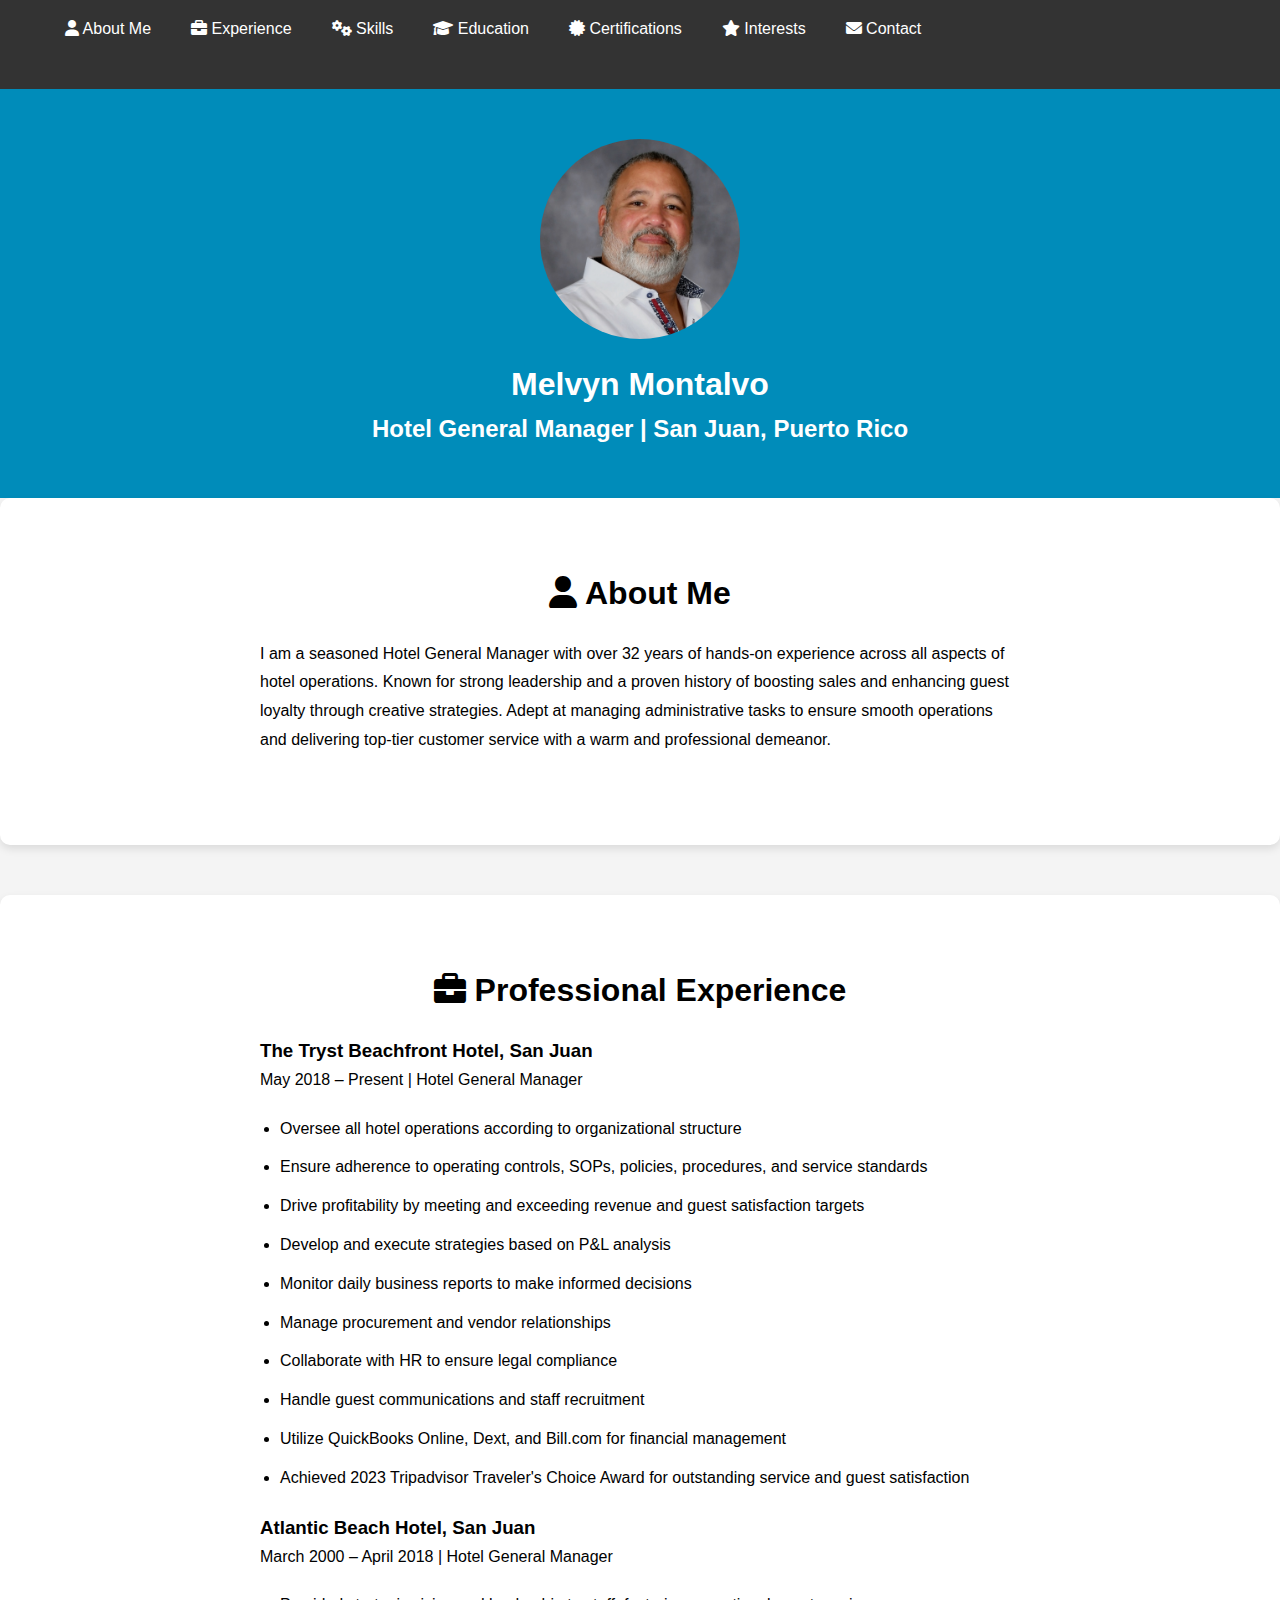
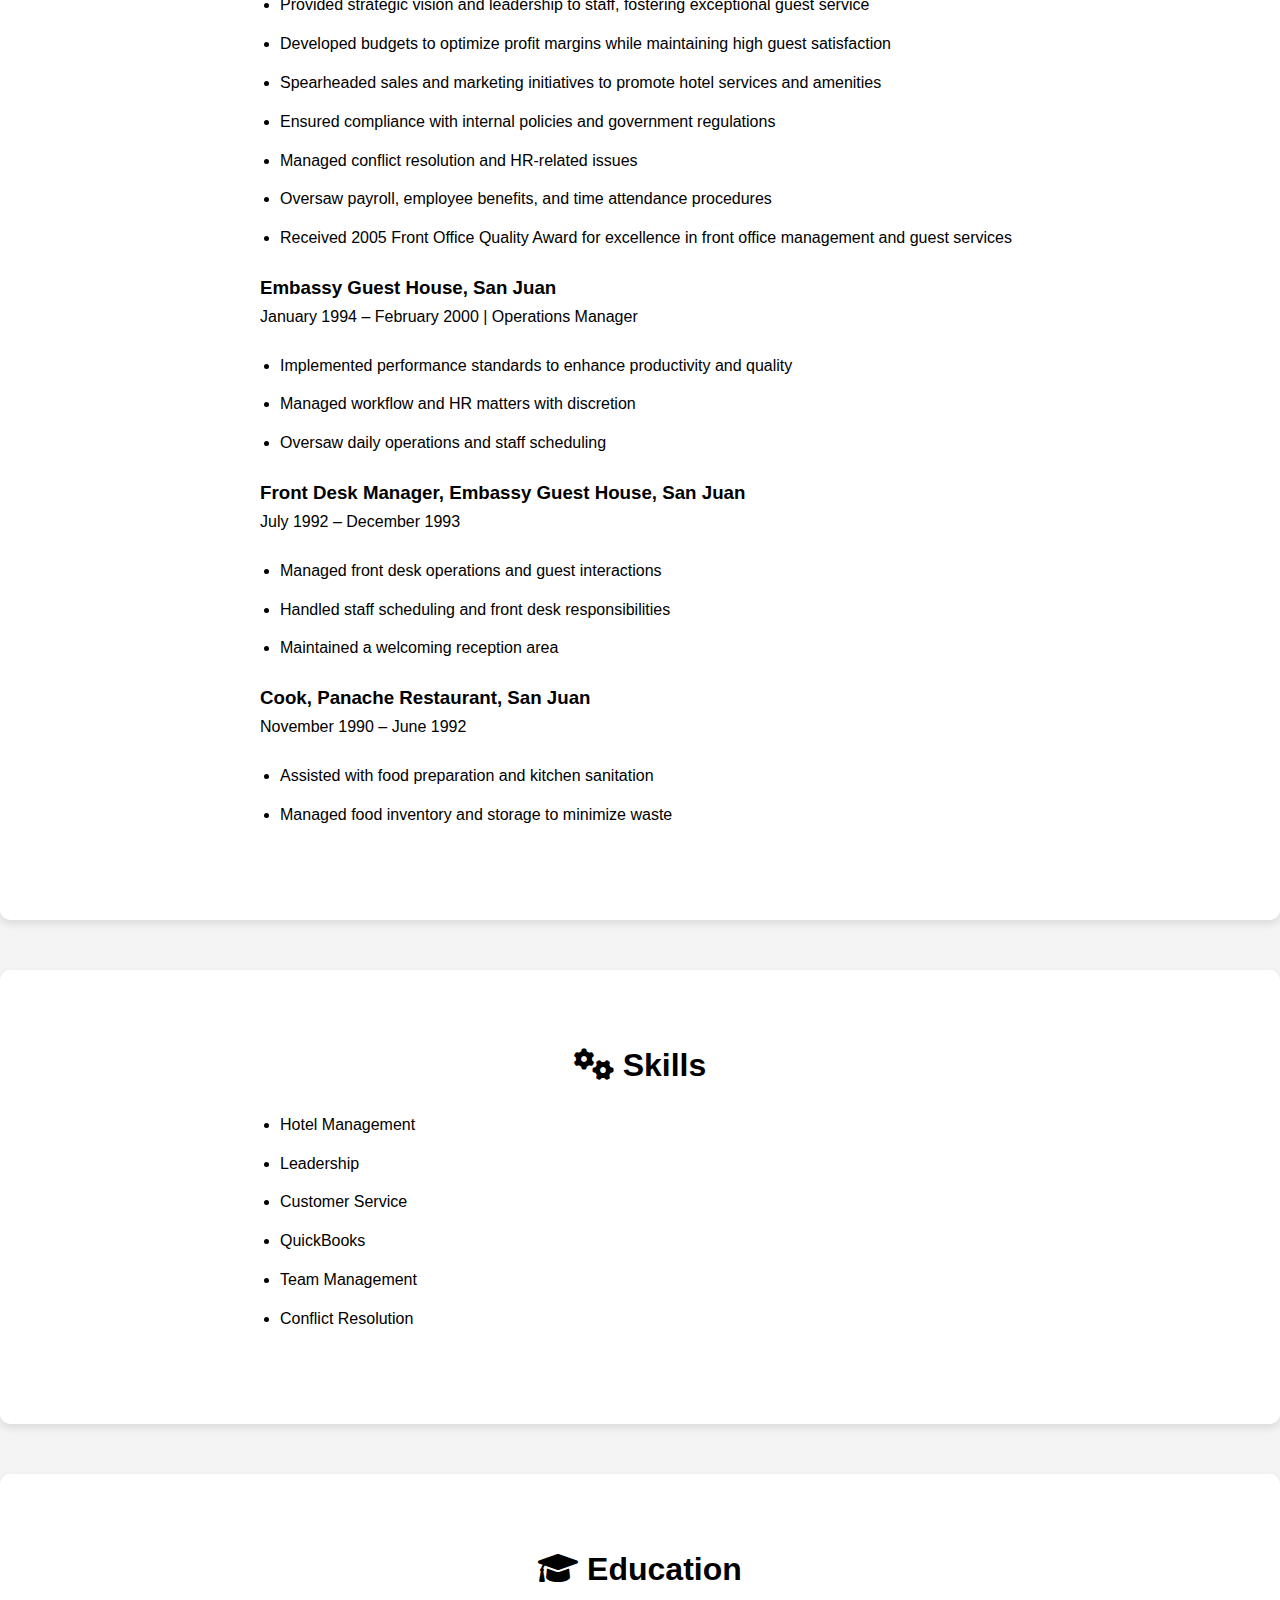
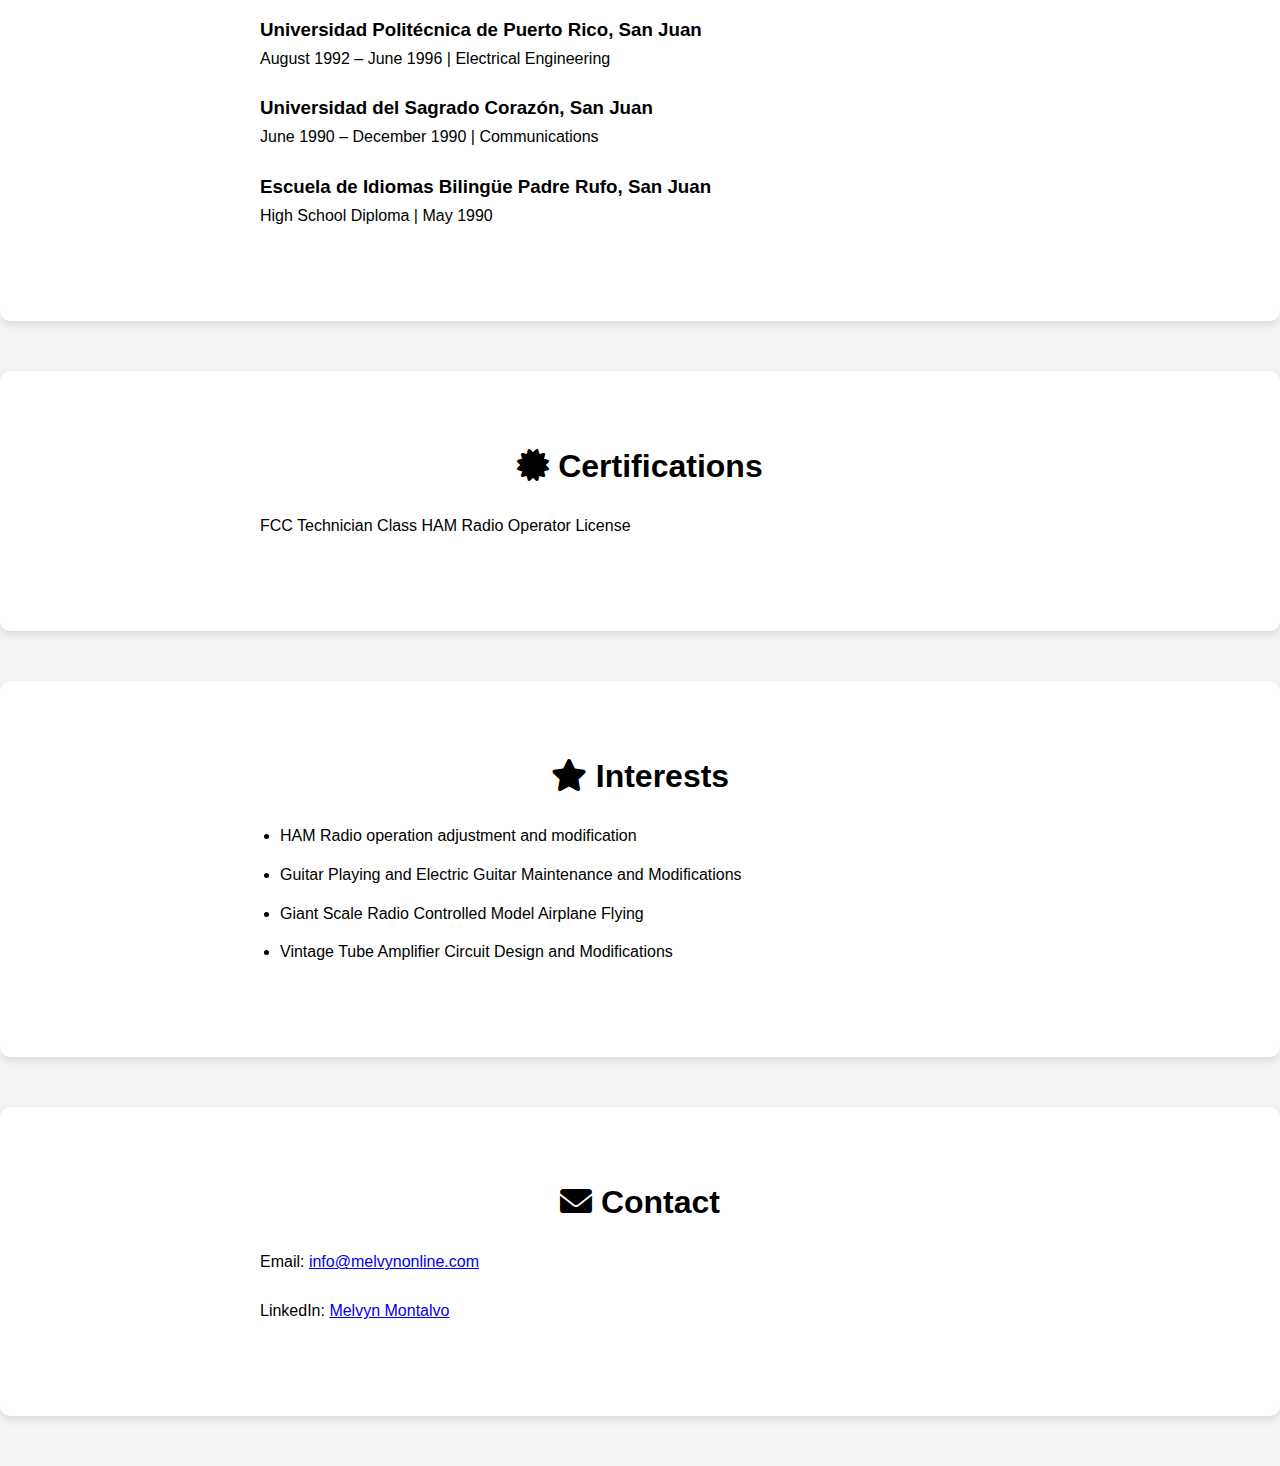
<file: index.html>
<!DOCTYPE html>
<html lang="en">
<head>
    <meta charset="UTF-8">
    <meta name="viewport" content="width=device-width, initial-scale=1.0">
    <meta http-equiv="X-UA-Compatible" content="ie=edge">
    <title>Melvyn Montalvo | Hotel General Manager</title>

    <!-- Meta Tags para SEO -->
  <meta name="description" content="seasoned Hotel General Manager with over 32 years of hands-on experience across all aspects of hotel operations. 
                Known for strong leadership and a proven history of boosting sales and enhancing guest loyalty through creative strategies. 
                Adept at managing administrative tasks to ensure smooth operations and delivering top-tier customer service with a warm and professional demeanor.">
  <meta name="keywords" content="hotel, general manager, professional, experienced, seasoned, leadership, employment candidate, operations">
  <meta name="author" content="Melvyn Montalvo">
    
    <!-- FontAwesome for Icons -->
    <link rel="stylesheet" href="https://cdnjs.cloudflare.com/ajax/libs/font-awesome/6.0.0-beta3/css/all.min.css">
    <link rel="stylesheet" href="styles.css">
    <link rel="stylesheet" href="https://cdnjs.cloudflare.com/ajax/libs/font-awesome/6.0.0-beta3/css/all.min.css">
    <link rel="stylesheet" href="styles.css">
    <!-- Icon Links -->
    <link rel="apple-touch-icon" sizes="180x180" href="images/icons/apple-touch-icon.png">
    <link rel="icon" type="image/png" sizes="32x32" href="images/icons/favicon-32x32.png">
    <link rel="icon" type="image/png" sizes="16x16" href="images/icons/favicon-16x16.png">
    <link rel="manifest" href="images/icons/site.webmanifest">
</head>
<body>

    <!-- Navigation Bar -->
    <nav class="navbar">
        <div class="hamburger" id="hamburger">
            <span></span>
            <span></span>
            <span></span>
        </div>
        <ul class="nav-links" id="nav-links">
            <li><a href="#about"><i class="fas fa-user"></i> About Me</a></li>
            <li><a href="#experience"><i class="fas fa-briefcase"></i> Experience</a></li>
            <li><a href="#skills"><i class="fas fa-cogs"></i> Skills</a></li>
            <li><a href="#education"><i class="fas fa-graduation-cap"></i> Education</a></li>
            <li><a href="#certifications"><i class="fas fa-certificate"></i> Certifications</a></li>
            <li><a href="#interests"><i class="fas fa-star"></i> Interests</a></li>
            <li><a href="#contact"><i class="fas fa-envelope"></i> Contact</a></li>
        </ul>
    </nav>

    <!-- Hero Section -->
    <header class="hero">
    <div class="portrait-wrapper">
        <img src="images/portrait.jpeg" alt="Melvyn Montalvo" class="portrait">
    </div>
    <h1>Melvyn Montalvo</h1>
    <h2>Hotel General Manager | San Juan, Puerto Rico</h2>
</header>
    <!-- About Section -->
    <section id="about" class="about-section">
        <div class="container">
            <h2><i class="fas fa-user"></i> About Me</h2>
            <p>
                I am a seasoned Hotel General Manager with over 32 years of hands-on experience across all aspects of hotel operations. 
                Known for strong leadership and a proven history of boosting sales and enhancing guest loyalty through creative strategies. 
                Adept at managing administrative tasks to ensure smooth operations and delivering top-tier customer service with a warm and professional demeanor.
            </p>
        </div>
    </section>

    <!-- Experience Section -->
    <section id="experience" class="experience-section">
        <div class="container">
            <h2><i class="fas fa-briefcase"></i> Professional Experience</h2>
            <div class="experience">
                <h3>The Tryst Beachfront Hotel, San Juan</h3>
                <p>May 2018 – Present | Hotel General Manager</p>
                <ul>
                    <li>Oversee all hotel operations according to organizational structure</li>
                    <li>Ensure adherence to operating controls, SOPs, policies, procedures, and service standards</li>
                    <li>Drive profitability by meeting and exceeding revenue and guest satisfaction targets</li>
                    <li>Develop and execute strategies based on P&L analysis</li>
                    <li>Monitor daily business reports to make informed decisions</li>
                    <li>Manage procurement and vendor relationships</li>
                    <li>Collaborate with HR to ensure legal compliance</li>
                    <li>Handle guest communications and staff recruitment</li>
                    <li>Utilize QuickBooks Online, Dext, and Bill.com for financial management</li>
                    <li>Achieved 2023 Tripadvisor Traveler's Choice Award for outstanding service and guest satisfaction</li>
                </ul>
            </div>
            <div class="experience">
                <h3>Atlantic Beach Hotel, San Juan</h3>
                <p>March 2000 – April 2018 | Hotel General Manager</p>
                <ul>
                    <li>Provided strategic vision and leadership to staff, fostering exceptional guest service</li>
                    <li>Developed budgets to optimize profit margins while maintaining high guest satisfaction</li>
                    <li>Spearheaded sales and marketing initiatives to promote hotel services and amenities</li>
                    <li>Ensured compliance with internal policies and government regulations</li>
                    <li>Managed conflict resolution and HR-related issues</li>
                    <li>Oversaw payroll, employee benefits, and time attendance procedures</li>
                    <li>Received 2005 Front Office Quality Award for excellence in front office management and guest services</li>
                </ul>
            </div>
            <div class="experience">
                <h3>Embassy Guest House, San Juan</h3>
                <p>January 1994 – February 2000 | Operations Manager</p>
                <ul>
                    <li>Implemented performance standards to enhance productivity and quality</li>
                    <li>Managed workflow and HR matters with discretion</li>
                    <li>Oversaw daily operations and staff scheduling</li>
                </ul>
            </div>
            <div class="experience">
                <h3>Front Desk Manager, Embassy Guest House, San Juan</h3>
                <p>July 1992 – December 1993</p>
                <ul>
                    <li>Managed front desk operations and guest interactions</li>
                    <li>Handled staff scheduling and front desk responsibilities</li>
                    <li>Maintained a welcoming reception area</li>
                </ul>
            </div>
            <div class="experience">
                <h3>Cook, Panache Restaurant, San Juan</h3>
                <p>November 1990 – June 1992</p>
                <ul>
                    <li>Assisted with food preparation and kitchen sanitation</li>
                    <li>Managed food inventory and storage to minimize waste</li>
                </ul>
            </div>
        </div>
    </section>

    <!-- Skills Section -->
    <section id="skills" class="skills-section">
        <div class="container">
            <h2><i class="fas fa-cogs"></i> Skills</h2>
            <ul>
                <li>Hotel Management</li>
                <li>Leadership</li>
                <li>Customer Service</li>
                <li>QuickBooks</li>
                <li>Team Management</li>
                <li>Conflict Resolution</li>
            </ul>
        </div>
    </section>

    <!-- Education Section -->
    <section id="education" class="education-section">
        <div class="container">
            <h2><i class="fas fa-graduation-cap"></i> Education</h2>
            <div class="education">
                <h3>Universidad Politécnica de Puerto Rico, San Juan</h3>
                <p>August 1992 – June 1996 | Electrical Engineering</p>
            </div>
            <div class="education">
                <h3>Universidad del Sagrado Corazón, San Juan</h3>
                <p>June 1990 – December 1990 | Communications</p>
            </div>
            <div class="education">
                <h3>Escuela de Idiomas Bilingüe Padre Rufo, San Juan</h3>
                <p>High School Diploma | May 1990</p>
            </div>
        </div>
    </section>

    <!-- Certifications Section -->
    <section id="certifications" class="certifications-section">
        <div class="container">
            <h2><i class="fas fa-certificate"></i> Certifications</h2>
            <p>FCC Technician Class HAM Radio Operator License</p>
        </div>
    </section>

    <!-- Interests Section -->
    <section id="interests" class="interests-section">
        <div class="container">
            <h2><i class="fas fa-star"></i> Interests</h2>
            <ul>
                <li>HAM Radio operation adjustment and modification</li>
                <li>Guitar Playing and Electric Guitar Maintenance and Modifications</li>
                <li>Giant Scale Radio Controlled Model Airplane Flying</li>
                <li>Vintage Tube Amplifier Circuit Design and Modifications</li>
            </ul>
        </div>
    </section>

    <!-- Contact Section -->
    <section id="contact" class="contact-section">
        <div class="container">
            <h2><i class="fas fa-envelope"></i> Contact</h2>
            <p>Email: <a href="mailto:info@melvynonline.com">info@melvynonline.com</a></p>
            <p>LinkedIn: <a href="https://www.linkedin.com/in/melvyn-montalvo-b55944210" target="_blank">Melvyn Montalvo</a></p>
        </div>
    </section>

    <script src="script.js"></script>
</body>
</html>
</file>
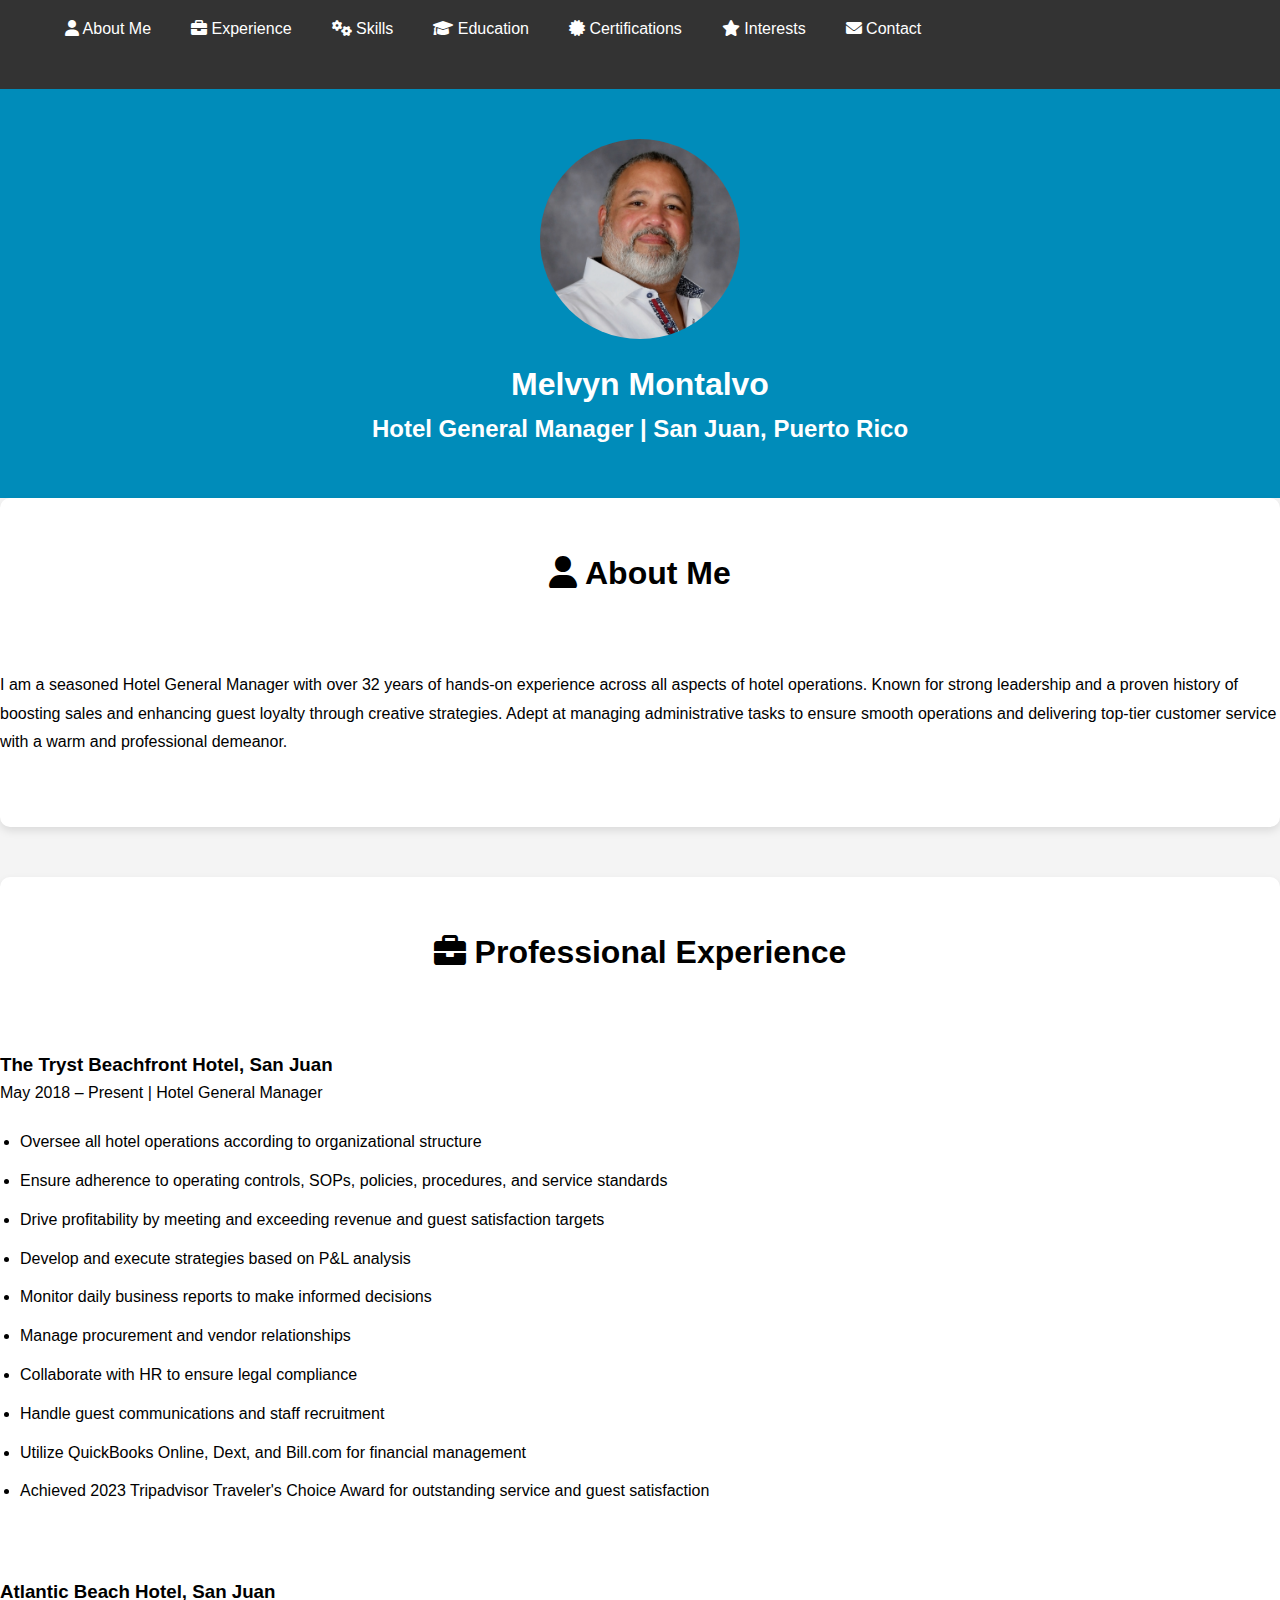
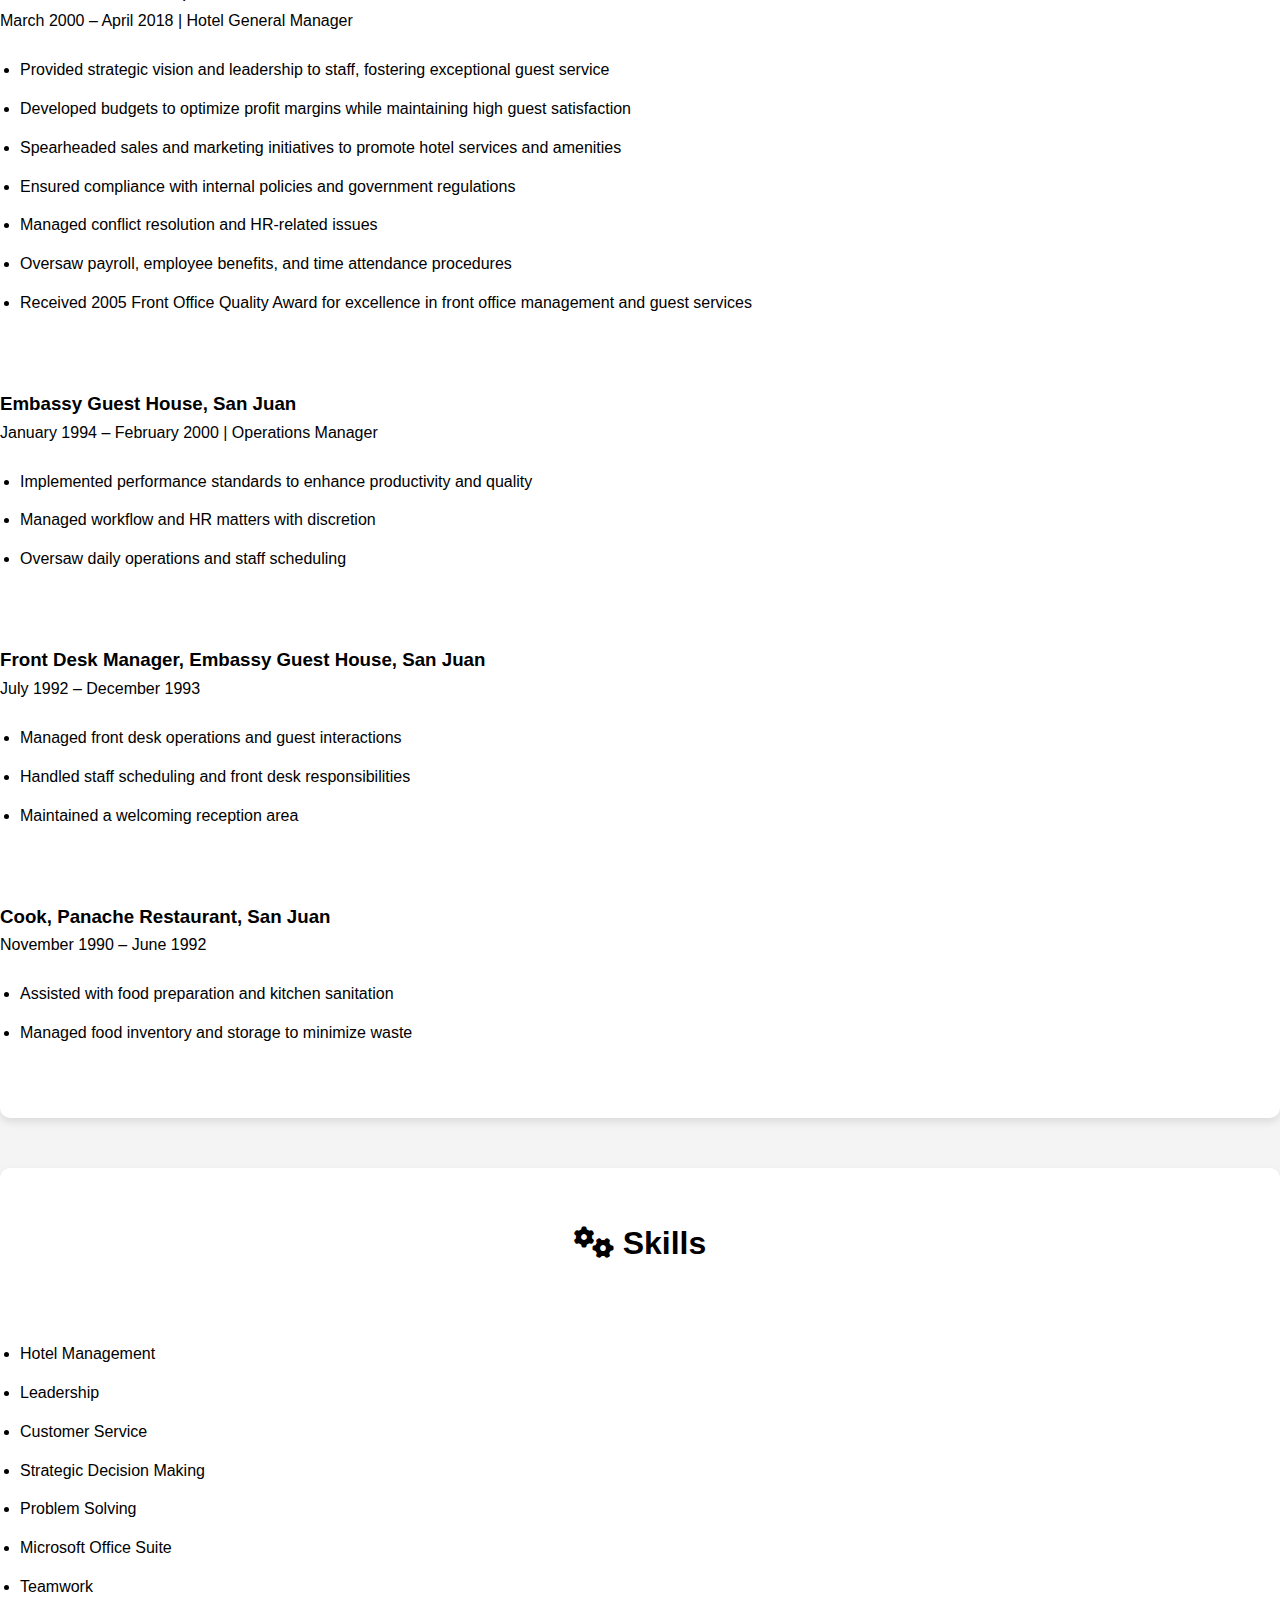
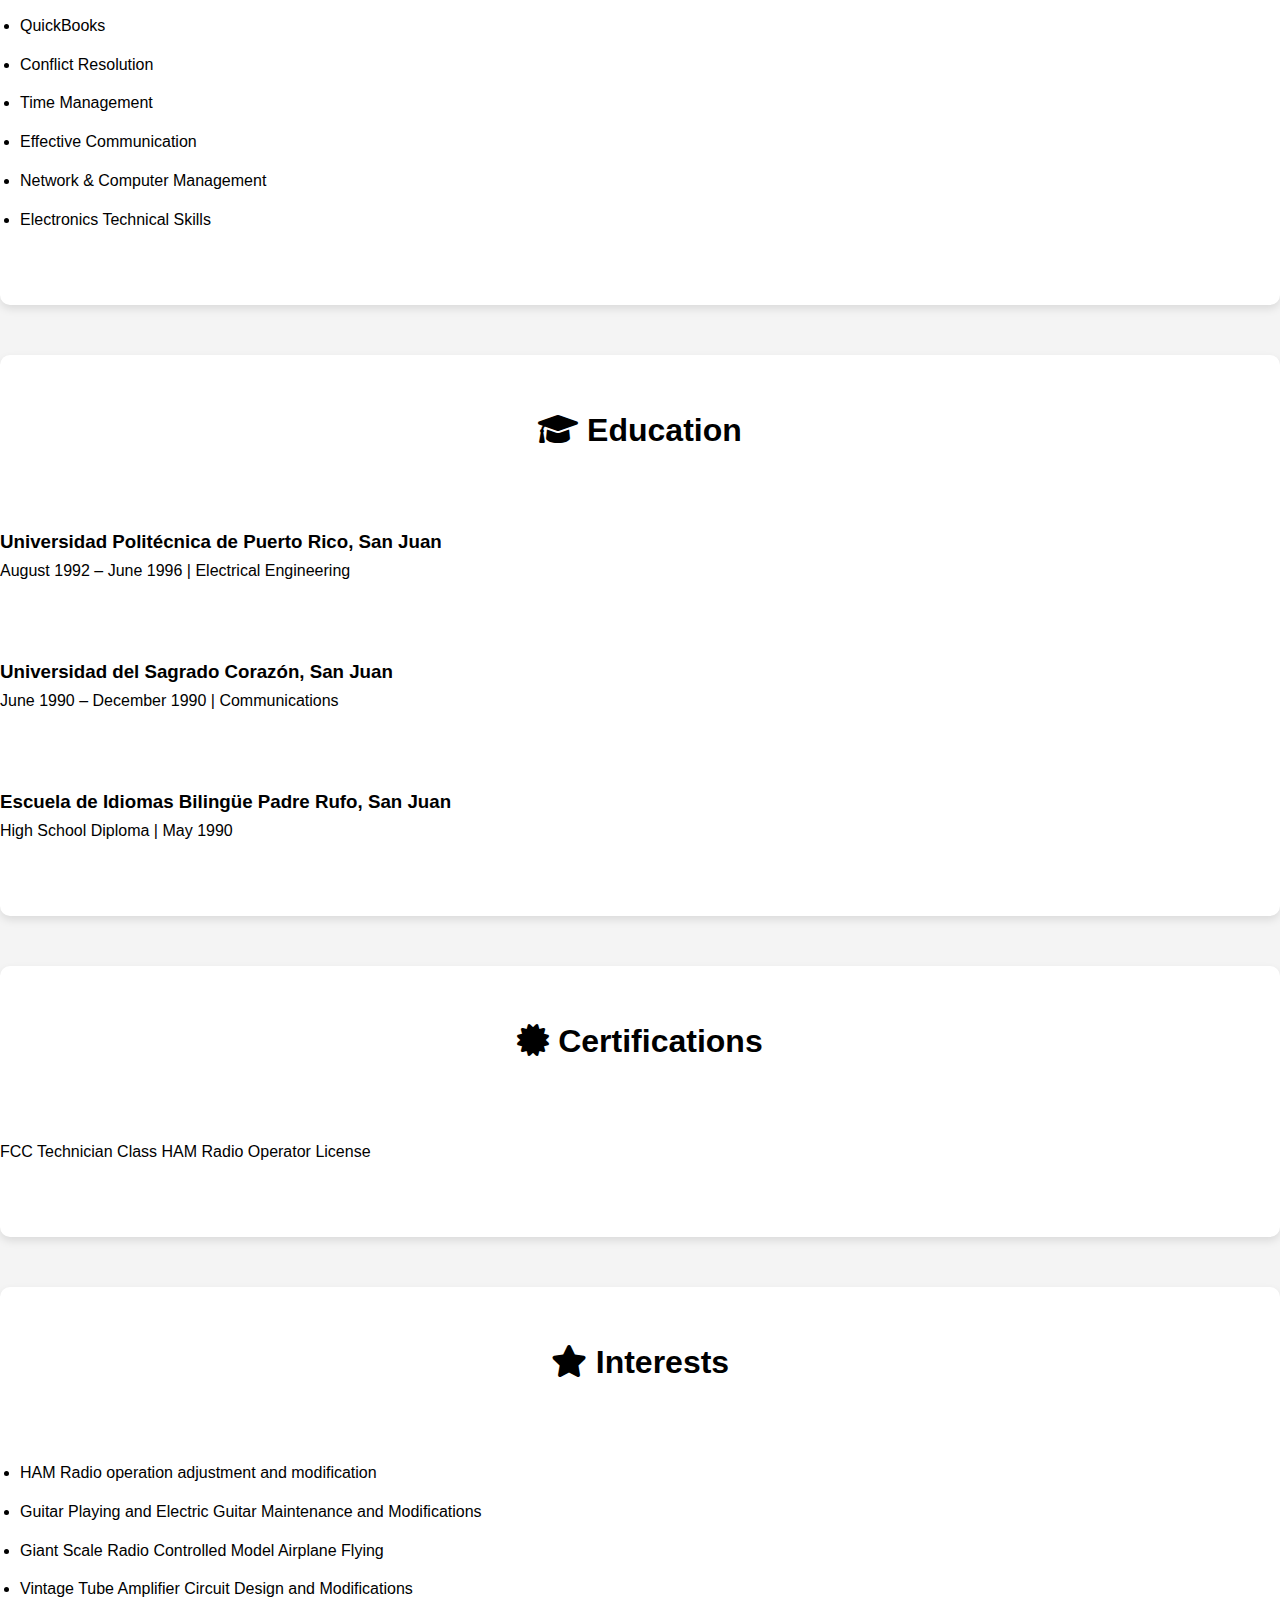
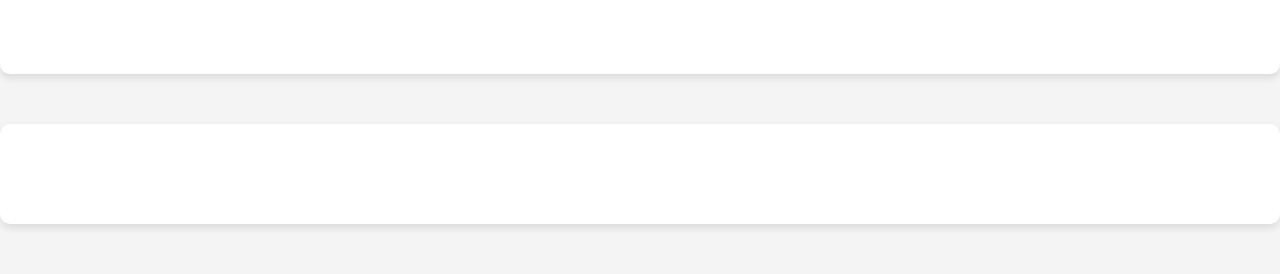
<file: index-new.html>
<!DOCTYPE html>
<html lang="en">
<head>
    <meta charset="UTF-8">
    <meta name="viewport" content="width=device-width, initial-scale=1.0">
    <meta http-equiv="X-UA-Compatible" content="ie=edge">
    <title>Melvyn Montalvo | Hotel General Manager</title>
    <!-- FontAwesome for Icons -->
    <link rel="stylesheet" href="https://cdnjs.cloudflare.com/ajax/libs/font-awesome/6.0.0-beta3/css/all.min.css">
    <link rel="stylesheet" href="styles.css">
    <link rel="apple-touch-icon" sizes="180x180" href="images/icons/apple-touch-icon.png">
    <link rel="icon" type="image/png" sizes="32x32" href="images/icons/favicon-32x32.png">
    <link rel="icon" type="image/png" sizes="16x16" href="images/icons/favicon-16x16.png">
    <link rel="manifest" href="images/icons/site.webmanifest">
</head>
<body>

    <!-- Navigation Bar -->
    <nav class="navbar">
        <div class="hamburger">
            <span></span>
            <span></span>
            <span></span>
        </div>
        
        <ul class="nav-links">
            <li><a href="#about"><i class="fas fa-user"></i> About Me</a></li>
            <li><a href="#experience"><i class="fas fa-briefcase"></i> Experience</a></li>
            <li><a href="#skills"><i class="fas fa-cogs"></i> Skills</a></li>
            <li><a href="#education"><i class="fas fa-graduation-cap"></i> Education</a></li>
            <li><a href="#certifications"><i class="fas fa-certificate"></i> Certifications</a></li>
            <li><a href="#interests"><i class="fas fa-star"></i> Interests</a></li>
            <li><a href="#contact"><i class="fas fa-envelope"></i> Contact</a></li>
        </ul>
    </nav>

    <!-- Hero Section -->
    <header class="hero">
        <img src="images/portrait.jpeg" alt="Melvyn Montalvo" class="portrait">
        <h1>Melvyn Montalvo</h1>
        <h2>Hotel General Manager | San Juan, Puerto Rico</h2>
    </header>

    <!-- About Section -->
    <section id="about" class="about-section">
        <h2><i class="fas fa-user"></i> About Me</h2>
        <br></br>
        <p>
            I am a seasoned Hotel General Manager with over 32 years of hands-on experience across all aspects of hotel operations. 
            Known for strong leadership and a proven history of boosting sales and enhancing guest loyalty through creative strategies. 
            Adept at managing administrative tasks to ensure smooth operations and delivering top-tier customer service with a warm and professional demeanor.
        </p>
    </section>

    <!-- Experience Section -->
    <section id="experience" class="experience-section">
        <h2><i class="fas fa-briefcase"></i> Professional Experience</h2>
        <div class="experience">
             <br></br>
            <h3>The Tryst Beachfront Hotel, San Juan</h3>
            <p>May 2018 – Present | Hotel General Manager</p>
            <ul>
                <li>Oversee all hotel operations according to organizational structure</li>
                <li>Ensure adherence to operating controls, SOPs, policies, procedures, and service standards</li>
                <li>Drive profitability by meeting and exceeding revenue and guest satisfaction targets</li>
                <li>Develop and execute strategies based on P&L analysis</li>
                <li>Monitor daily business reports to make informed decisions</li>
                <li>Manage procurement and vendor relationships</li>
                <li>Collaborate with HR to ensure legal compliance</li>
                <li>Handle guest communications and staff recruitment</li>
                <li>Utilize QuickBooks Online, Dext, and Bill.com for financial management</li>
                <li>Achieved 2023 Tripadvisor Traveler's Choice Award for outstanding service and guest satisfaction</li>
            </ul>
        </div>
         <br></br>
        <div class="experience">
            <h3>Atlantic Beach Hotel, San Juan</h3>
            <p>March 2000 – April 2018 | Hotel General Manager</p>
            <ul>
                <li>Provided strategic vision and leadership to staff, fostering exceptional guest service</li>
                <li>Developed budgets to optimize profit margins while maintaining high guest satisfaction</li>
                <li>Spearheaded sales and marketing initiatives to promote hotel services and amenities</li>
                <li>Ensured compliance with internal policies and government regulations</li>
                <li>Managed conflict resolution and HR-related issues</li>
                <li>Oversaw payroll, employee benefits, and time attendance procedures</li>
                <li>Received 2005 Front Office Quality Award for excellence in front office management and guest services</li>
            </ul>
        </div>
         <br></br>
        <div class="experience">
            <h3>Embassy Guest House, San Juan</h3>
            <p>January 1994 – February 2000 | Operations Manager</p>
            <ul>
                <li>Implemented performance standards to enhance productivity and quality</li>
                <li>Managed workflow and HR matters with discretion</li>
                <li>Oversaw daily operations and staff scheduling</li>
            </ul>
        </div>
        <br></br>
        <div class="experience">
            <h3>Front Desk Manager, Embassy Guest House, San Juan</h3>
            <p>July 1992 – December 1993</p>
            <ul>
                <li>Managed front desk operations and guest interactions</li>
                <li>Handled staff scheduling and front desk responsibilities</li>
                <li>Maintained a welcoming reception area</li>
            </ul>
        </div>
        <br></br>
        <div class="experience">
            <h3>Cook, Panache Restaurant, San Juan</h3>
            <p>November 1990 – June 1992</p>
            <ul>
                <li>Assisted with food preparation and kitchen sanitation</li>
                <li>Managed food inventory and storage to minimize waste</li>
            </ul>
        </div>
    </section>

    <!-- Skills Section -->
    <section id="skills" class="skills-section">
        <h2><i class="fas fa-cogs"></i> Skills</h2>
         <br></br>
        <ul>
            <li>Hotel Management</li>
            <li>Leadership</li>
            <li>Customer Service</li>
            <li>Strategic Decision Making</li>
            <li>Problem Solving</li>
            <li>Microsoft Office Suite</li>
            <li>Teamwork</li>
            <li>QuickBooks</li>
            <li>Conflict Resolution</li>
            <li>Time Management</li>
            <li>Effective Communication</li>
            <li>Network & Computer Management</li>
            <li>Electronics Technical Skills</li>
        </ul>
    </section>

    <!-- Education Section -->
    <section id="education" class="education-section">
        <h2><i class="fas fa-graduation-cap"></i> Education</h2>
         <br></br>
        <div class="education">
            <h3>Universidad Politécnica de Puerto Rico, San Juan</h3>
            <p>August 1992 – June 1996 | Electrical Engineering</p>
        </div>
         <br></br>
        <div class="education">
            <h3>Universidad del Sagrado Corazón, San Juan</h3>
            <p>June 1990 – December 1990 | Communications</p>
        </div>
         <br></br>
        <div class="education">
            <h3>Escuela de Idiomas Bilingüe Padre Rufo, San Juan</h3>
            <p>High School Diploma | May 1990</p>
        </div>
    </section>

    <!-- Certifications Section -->
    <section id="certifications" class="certifications-section">
        <h2><i class="fas fa-certificate"></i> Certifications</h2>
        <br></br>
        <p>FCC Technician Class HAM Radio Operator License</p>
    </section>

    <!-- Interests Section -->
    <section id="interests" class="interests-section">
        <h2><i class="fas fa-star"></i> Interests</h2>
        <br></br>
        <ul>
            <li>HAM Radio operation adjustment and modification</li>
            <li>Guitar Playing and Electric Guitar Maintenance and Modifications</li>
            <li>Giant Scale Radio Controlled Model Airplane Flying</li>
            <li>Vintage Tube Amplifier Circuit Design and Modifications</li>
        </ul>
    </section>

    <!-- Contact Section -->
    <section id="contact" class="contact-section">
</file>
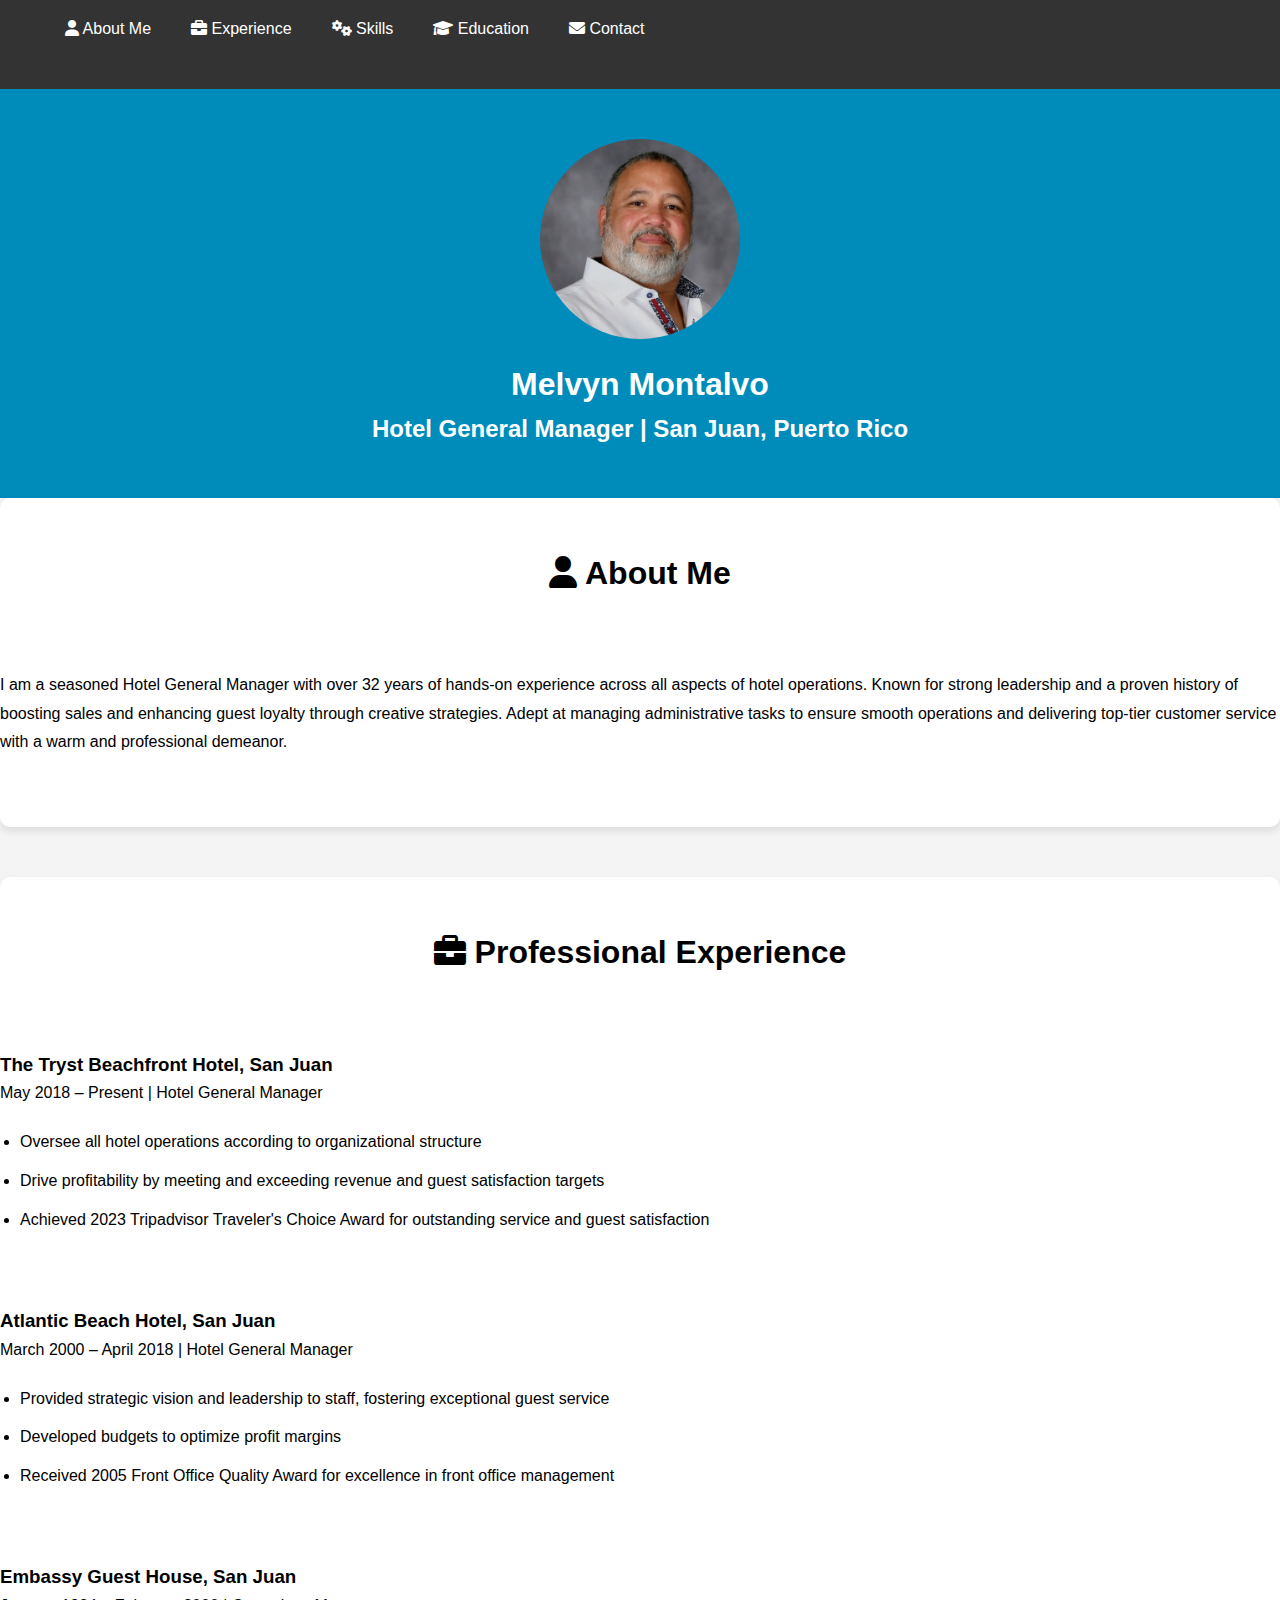
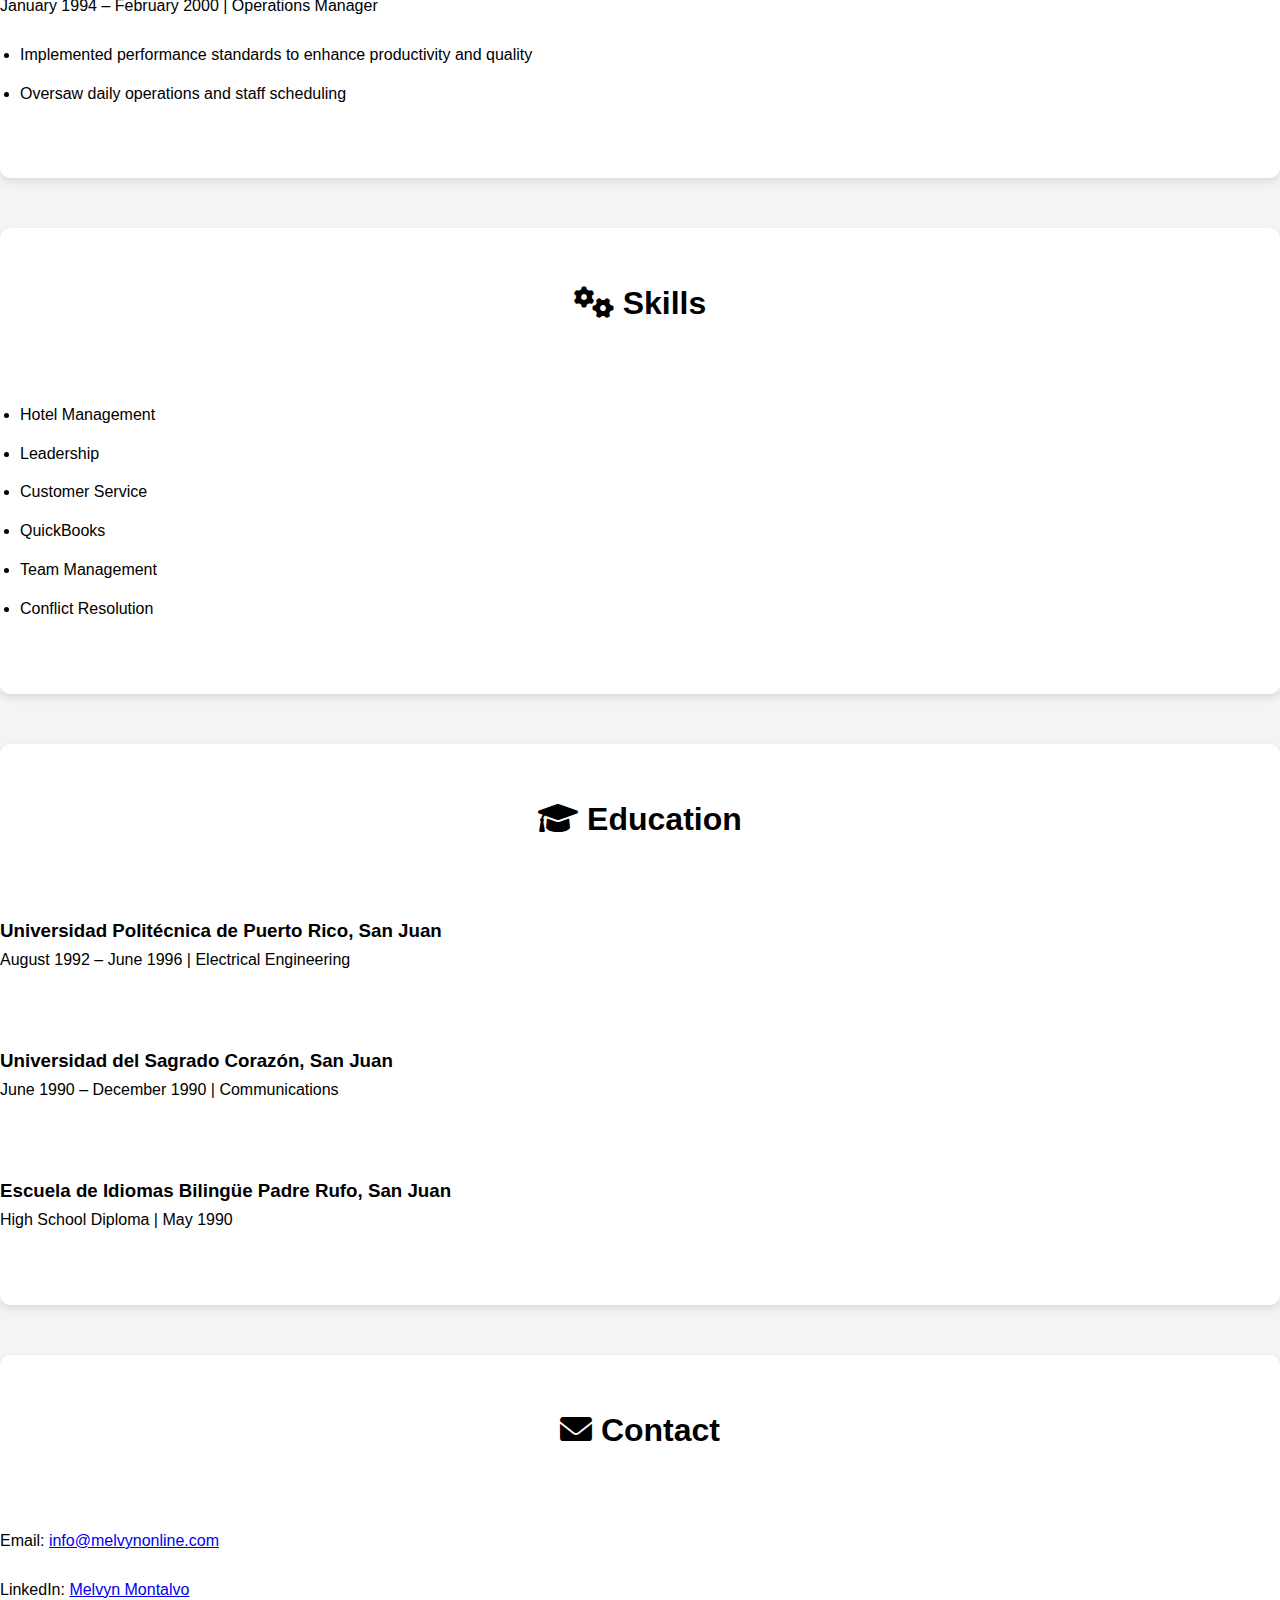
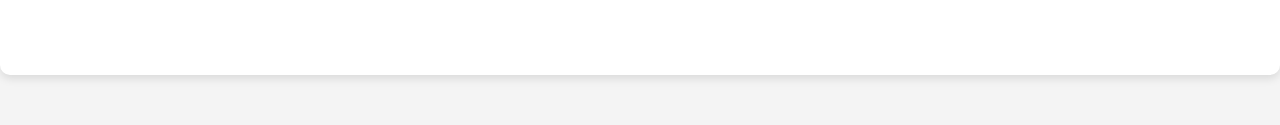
<file: index-original.html>
<!DOCTYPE html>
<html lang="en">
<head>
    <meta charset="UTF-8">
    <meta name="viewport" content="width=device-width, initial-scale=1.0">
    <meta http-equiv="X-UA-Compatible" content="ie=edge">
    <title>Melvyn Montalvo | Hotel General Manager</title>
    <!-- FontAwesome for Icons -->
    <link rel="stylesheet" href="https://cdnjs.cloudflare.com/ajax/libs/font-awesome/6.0.0-beta3/css/all.min.css">
    <link rel="stylesheet" href="styles.css">
    <link rel="apple-touch-icon" sizes="180x180" href="images/icons/apple-touch-icon.png">
    <link rel="icon" type="image/png" sizes="32x32" href="images/icons/favicon-32x32.png">
    <link rel="icon" type="image/png" sizes="16x16" href="images/icons/favicon-16x16.png">
    <link rel="manifest" href="images/icons/site.webmanifest">
</head>
<body>

    <!-- Navigation Bar -->
    <nav class="navbar">
        <div class="hamburger">
            <span></span>
            <span></span>
            <span></span>
        </div>
        
        <ul class="nav-links">
            <li><a href="#about"><i class="fas fa-user"></i> About Me</a></li>
            <li><a href="#experience"><i class="fas fa-briefcase"></i> Experience</a></li>
            <li><a href="#skills"><i class="fas fa-cogs"></i> Skills</a></li>
            <li><a href="#education"><i class="fas fa-graduation-cap"></i> Education</a></li>
            <li><a href="#contact"><i class="fas fa-envelope"></i> Contact</a></li>
        </ul>
    </nav>

    <!-- Hero Section -->
    <header class="hero">
        <img src="images/portrait.jpeg" alt="Melvyn Montalvo" class="portrait">
        <h1>Melvyn Montalvo</h1>
        <h2>Hotel General Manager | San Juan, Puerto Rico</h2>
    </header>

    <!-- About Section -->
    <section id="about" class="about-section">
        <h2><i class="fas fa-user"></i> About Me</h2>
        <br></br>
        <p>
            I am a seasoned Hotel General Manager with over 32 years of hands-on experience across all aspects of hotel operations. 
            Known for strong leadership and a proven history of boosting sales and enhancing guest loyalty through creative strategies. 
            Adept at managing administrative tasks to ensure smooth operations and delivering top-tier customer service with a warm and professional demeanor.
        </p>
    </section>

    <!-- Experience Section -->
    <section id="experience" class="experience-section">
        <h2><i class="fas fa-briefcase"></i> Professional Experience</h2>
        <div class="experience">
             <br></br>
            <h3>The Tryst Beachfront Hotel, San Juan</h3>
            <p>May 2018 – Present | Hotel General Manager</p>
            <ul>
                <li>Oversee all hotel operations according to organizational structure</li>
                <li>Drive profitability by meeting and exceeding revenue and guest satisfaction targets</li>
                <li>Achieved 2023 Tripadvisor Traveler's Choice Award for outstanding service and guest satisfaction</li>
            </ul>
        </div>
         <br></br>
        <div class="experience">
            <h3>Atlantic Beach Hotel, San Juan</h3>
            <p>March 2000 – April 2018 | Hotel General Manager</p>
            <ul>
                <li>Provided strategic vision and leadership to staff, fostering exceptional guest service</li>
                <li>Developed budgets to optimize profit margins</li>
                <li>Received 2005 Front Office Quality Award for excellence in front office management</li>
            </ul>
        </div>
         <br></br>
        <div class="experience">
            <h3>Embassy Guest House, San Juan</h3>
            <p>January 1994 – February 2000 | Operations Manager</p>
            <ul>
                <li>Implemented performance standards to enhance productivity and quality</li>
                <li>Oversaw daily operations and staff scheduling</li>
            </ul>
        </div>
    </section>

    <!-- Skills Section -->
    <section id="skills" class="skills-section">
        <h2><i class="fas fa-cogs"></i> Skills</h2>
         <br></br>
        <ul>
            <li>Hotel Management</li>
            <li>Leadership</li>
            <li>Customer Service</li>
            <li>QuickBooks</li>
            <li>Team Management</li>
            <li>Conflict Resolution</li>
        </ul>
    </section>

    <!-- Education Section -->
    <section id="education" class="education-section">
        <h2><i class="fas fa-graduation-cap"></i> Education</h2>
         <br></br>
        <div class="education">
            <h3>Universidad Politécnica de Puerto Rico, San Juan</h3>
            <p>August 1992 – June 1996 | Electrical Engineering</p>
        </div>
         <br></br>
        <div class="education">
            <h3>Universidad del Sagrado Corazón, San Juan</h3>
            <p>June 1990 – December 1990 | Communications</p>
        </div>
         <br></br>
        <div class="education">
            <h3>Escuela de Idiomas Bilingüe Padre Rufo, San Juan</h3>
            <p>High School Diploma | May 1990</p>
        </div>
    </section>

    <!-- Contact Section -->
    <section id="contact" class="contact-section">
        <h2><i class="fas fa-envelope"></i> Contact</h2>
         <br></br>
        <p>Email: <a href="mailto:info@melvynonline.com">info@melvynonline.com</a></p>
        
        <p>LinkedIn: <a href="https://www.linkedin.com/in/melvyn-montalvo-b55944210" target="_blank">Melvyn Montalvo</a></p>
    </section>

    <script src="script.js"></script>
</body>
</html>
</file>
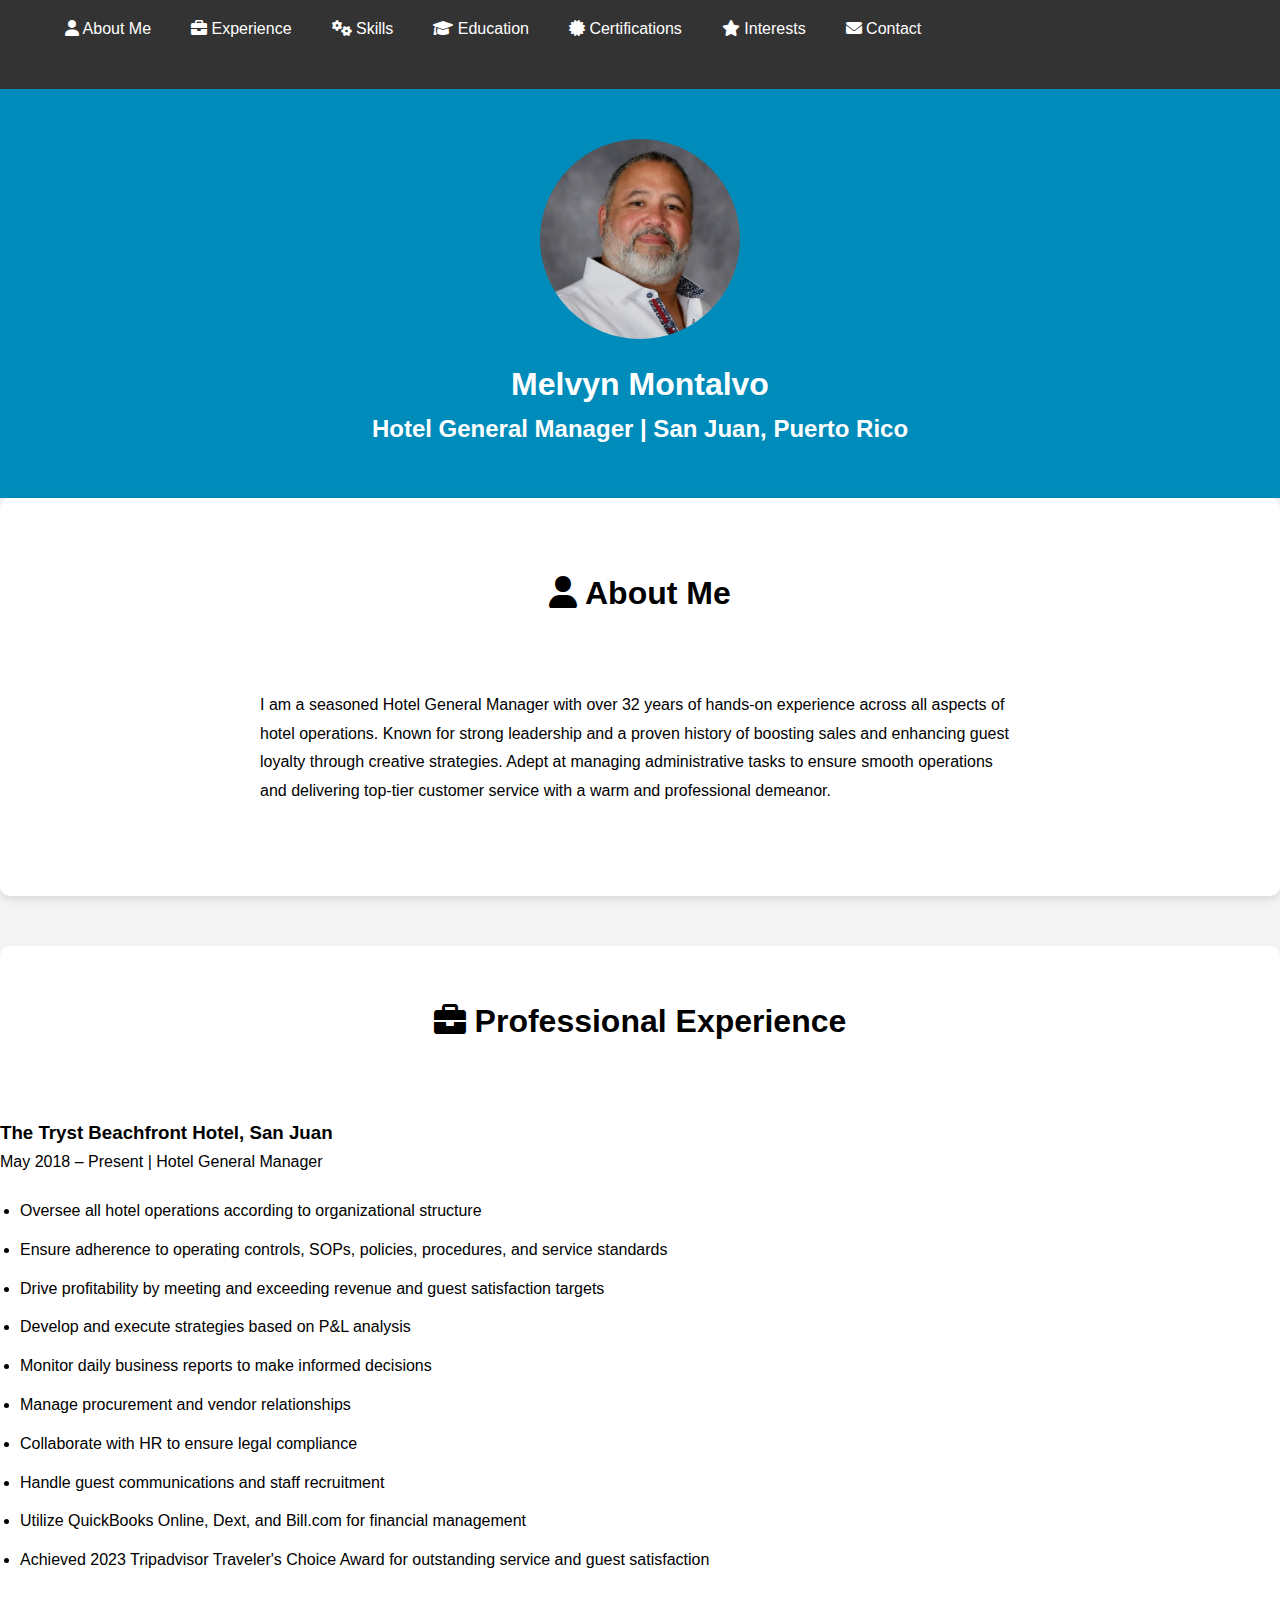
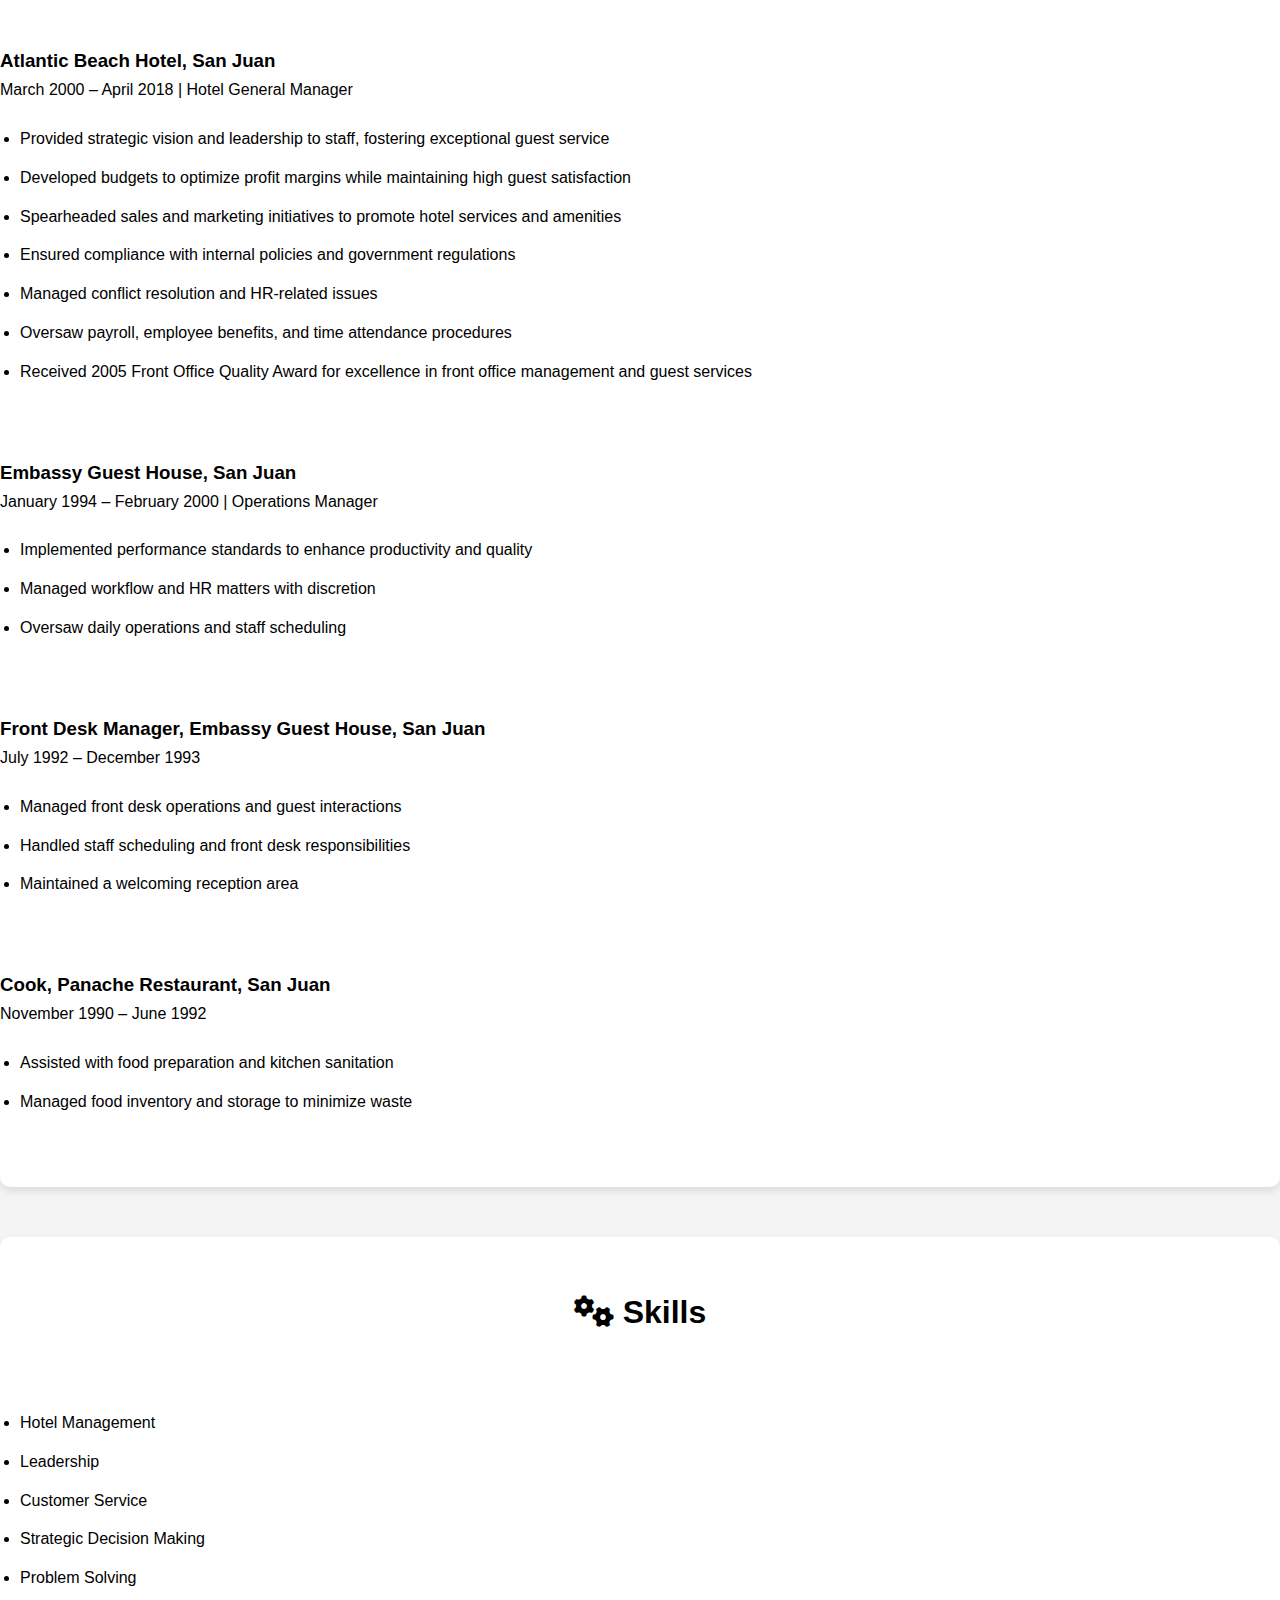
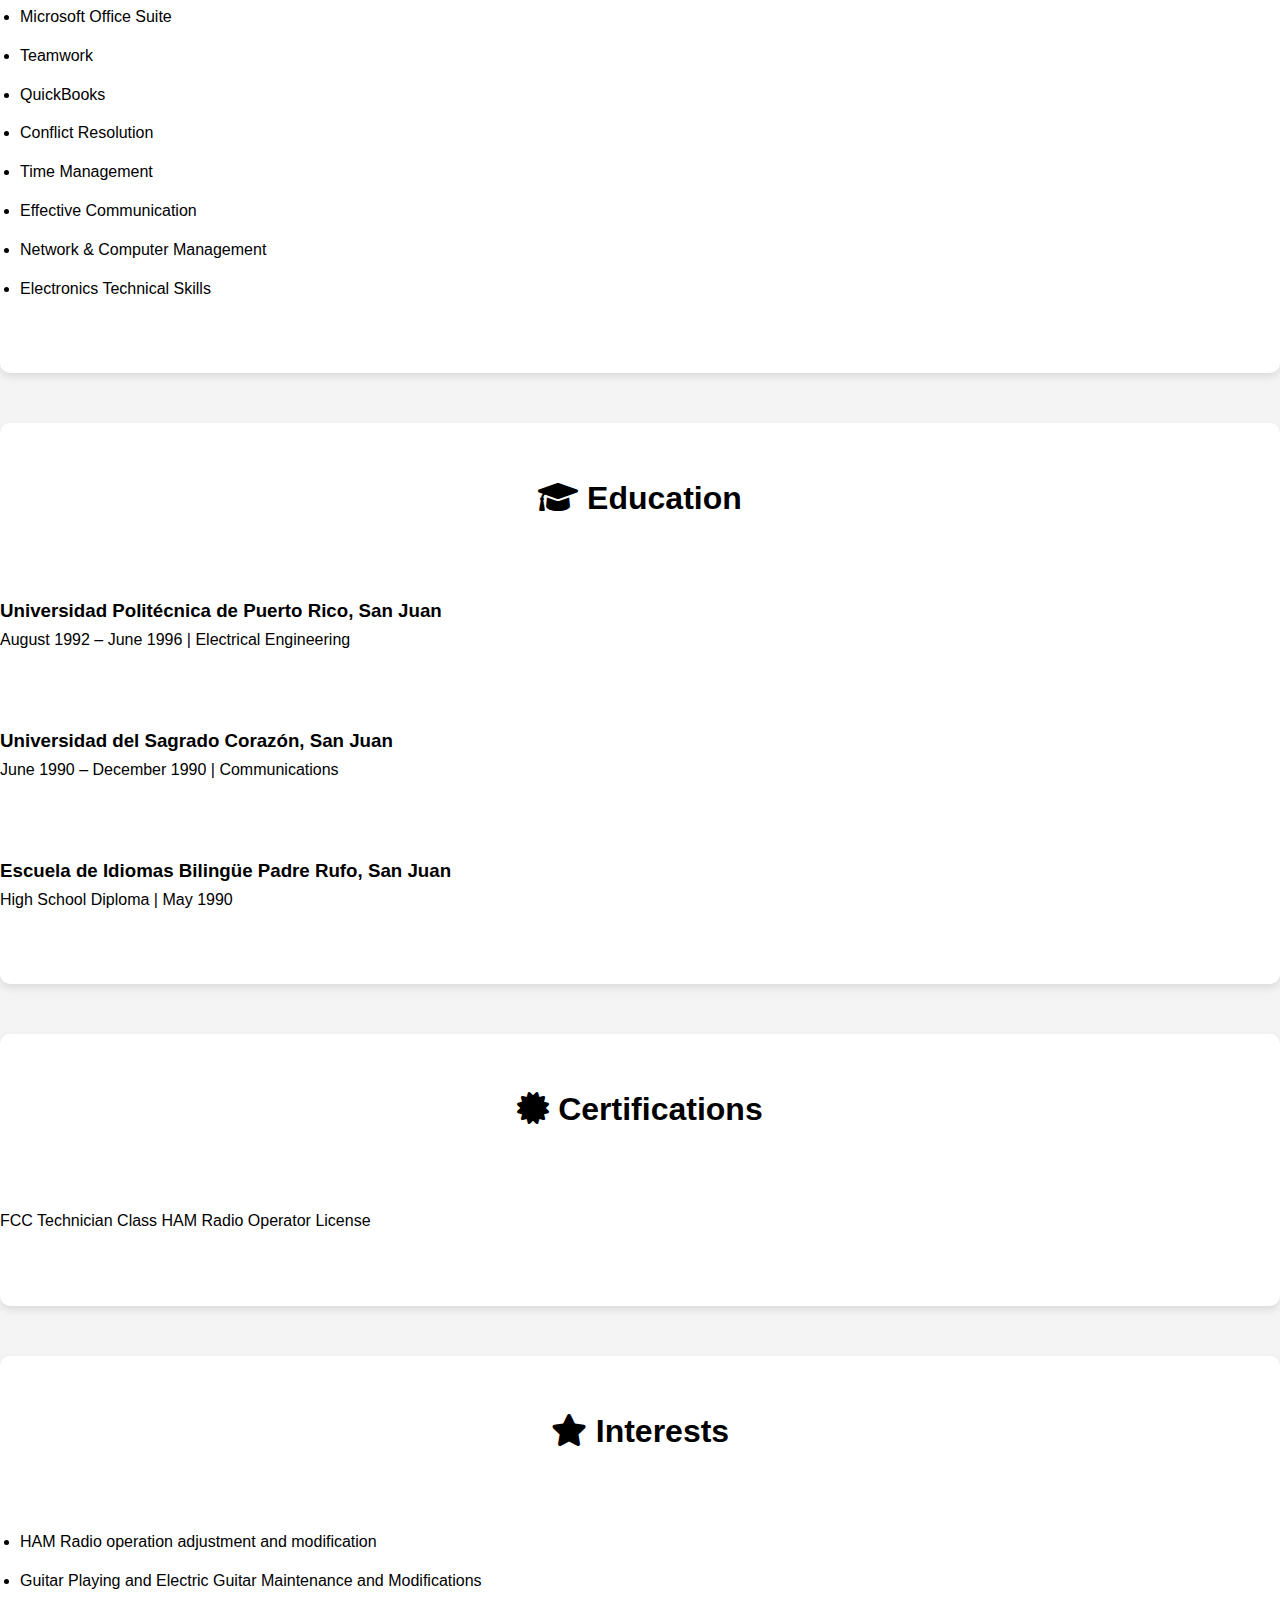
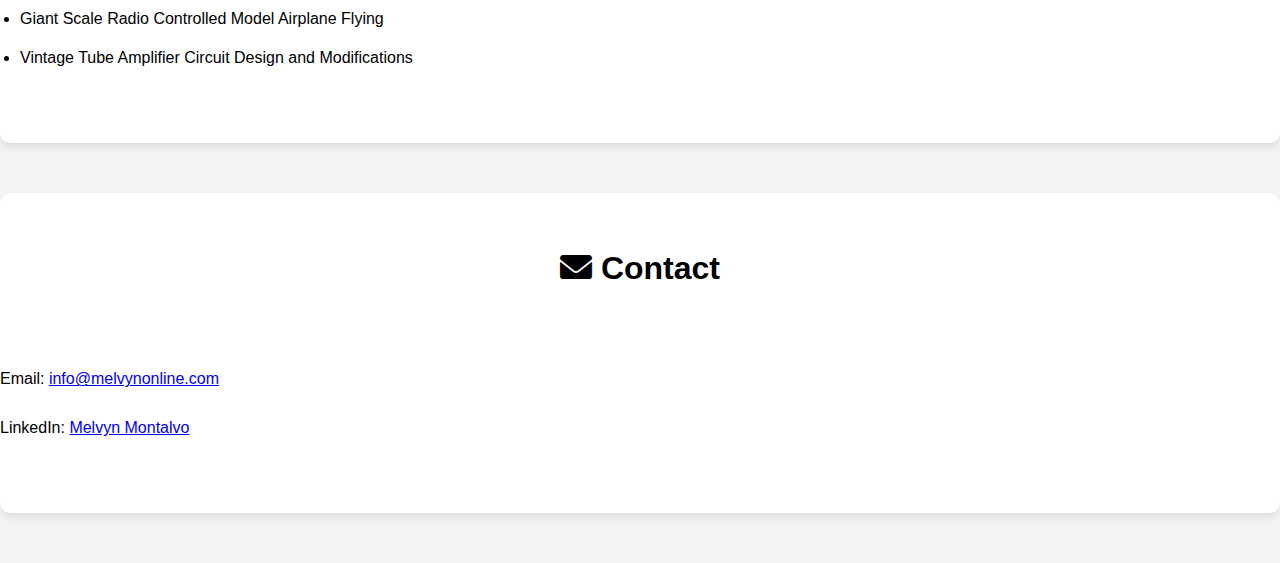
<file: index-previous.html>
<!DOCTYPE html>
<html lang="en">
<head>
    <meta charset="UTF-8">
    <meta name="viewport" content="width=device-width, initial-scale=1.0">
    <meta http-equiv="X-UA-Compatible" content="ie=edge">
    <title>Melvyn Montalvo | Hotel General Manager</title>
    <!-- FontAwesome for Icons -->
    <link rel="stylesheet" href="https://cdnjs.cloudflare.com/ajax/libs/font-awesome/6.0.0-beta3/css/all.min.css">
    <link rel="stylesheet" href="styles.css">
    <link rel="apple-touch-icon" sizes="180x180" href="images/icons/apple-touch-icon.png">
    <link rel="icon" type="image/png" sizes="32x32" href="images/icons/favicon-32x32.png">
    <link rel="icon" type="image/png" sizes="16x16" href="images/icons/favicon-16x16.png">
    <link rel="manifest" href="images/icons/site.webmanifest">
</head>
<body>

    <!-- Navigation Bar -->
    <nav class="navbar">
        <div class="hamburger">
            <span></span>
            <span></span>
            <span></span>
        </div>
        
        <ul class="nav-links">
            <li><a href="#about"><i class="fas fa-user"></i> About Me</a></li>
            <li><a href="#experience"><i class="fas fa-briefcase"></i> Experience</a></li>
            <li><a href="#skills"><i class="fas fa-cogs"></i> Skills</a></li>
            <li><a href="#education"><i class="fas fa-graduation-cap"></i> Education</a></li>
            <li><a href="#certifications"><i class="fas fa-certificate"></i> Certifications</a></li>
            <li><a href="#interests"><i class="fas fa-star"></i> Interests</a></li>
            <li><a href="#contact"><i class="fas fa-envelope"></i> Contact</a></li>
        </ul>
    </nav>

    <!-- Hero Section -->
    <header class="hero">
        <img src="images/portrait.jpeg" alt="Melvyn Montalvo" class="portrait">
        <h1>Melvyn Montalvo</h1>
        <h2>Hotel General Manager | San Juan, Puerto Rico</h2>
    </header>

    <!-- About Section -->
<section id="about" class="about-section">
    <div class="container">
        <h2><i class="fas fa-user"></i> About Me</h2>
        <br></br>
        <p>
            I am a seasoned Hotel General Manager with over 32 years of hands-on experience across all aspects of hotel operations. 
            Known for strong leadership and a proven history of boosting sales and enhancing guest loyalty through creative strategies. 
            Adept at managing administrative tasks to ensure smooth operations and delivering top-tier customer service with a warm and professional demeanor.
        </p>
    </div>
</section>

    <!-- Experience Section -->
    <section id="experience" class="experience-section">
        <h2><i class="fas fa-briefcase"></i> Professional Experience</h2>
        <div class="experience">
             <br></br>
            <h3>The Tryst Beachfront Hotel, San Juan</h3>
            <p>May 2018 – Present | Hotel General Manager</p>
            <ul>
                <li>Oversee all hotel operations according to organizational structure</li>
                <li>Ensure adherence to operating controls, SOPs, policies, procedures, and service standards</li>
                <li>Drive profitability by meeting and exceeding revenue and guest satisfaction targets</li>
                <li>Develop and execute strategies based on P&L analysis</li>
                <li>Monitor daily business reports to make informed decisions</li>
                <li>Manage procurement and vendor relationships</li>
                <li>Collaborate with HR to ensure legal compliance</li>
                <li>Handle guest communications and staff recruitment</li>
                <li>Utilize QuickBooks Online, Dext, and Bill.com for financial management</li>
                <li>Achieved 2023 Tripadvisor Traveler's Choice Award for outstanding service and guest satisfaction</li>
            </ul>
        </div>
         <br></br>
        <div class="experience">
            <h3>Atlantic Beach Hotel, San Juan</h3>
            <p>March 2000 – April 2018 | Hotel General Manager</p>
            <ul>
                <li>Provided strategic vision and leadership to staff, fostering exceptional guest service</li>
                <li>Developed budgets to optimize profit margins while maintaining high guest satisfaction</li>
                <li>Spearheaded sales and marketing initiatives to promote hotel services and amenities</li>
                <li>Ensured compliance with internal policies and government regulations</li>
                <li>Managed conflict resolution and HR-related issues</li>
                <li>Oversaw payroll, employee benefits, and time attendance procedures</li>
                <li>Received 2005 Front Office Quality Award for excellence in front office management and guest services</li>
            </ul>
        </div>
         <br></br>
        <div class="experience">
            <h3>Embassy Guest House, San Juan</h3>
            <p>January 1994 – February 2000 | Operations Manager</p>
            <ul>
                <li>Implemented performance standards to enhance productivity and quality</li>
                <li>Managed workflow and HR matters with discretion</li>
                <li>Oversaw daily operations and staff scheduling</li>
            </ul>
        </div>
        <br></br>
        <div class="experience">
            <h3>Front Desk Manager, Embassy Guest House, San Juan</h3>
            <p>July 1992 – December 1993</p>
            <ul>
                <li>Managed front desk operations and guest interactions</li>
                <li>Handled staff scheduling and front desk responsibilities</li>
                <li>Maintained a welcoming reception area</li>
            </ul>
        </div>
        <br></br>
        <div class="experience">
            <h3>Cook, Panache Restaurant, San Juan</h3>
            <p>November 1990 – June 1992</p>
            <ul>
                <li>Assisted with food preparation and kitchen sanitation</li>
                <li>Managed food inventory and storage to minimize waste</li>
            </ul>
        </div>
    </section>

    <!-- Skills Section -->
    <section id="skills" class="skills-section">
        <h2><i class="fas fa-cogs"></i> Skills</h2>
         <br></br>
        <ul>
            <li>Hotel Management</li>
            <li>Leadership</li>
            <li>Customer Service</li>
            <li>Strategic Decision Making</li>
            <li>Problem Solving</li>
            <li>Microsoft Office Suite</li>
            <li>Teamwork</li>
            <li>QuickBooks</li>
            <li>Conflict Resolution</li>
            <li>Time Management</li>
            <li>Effective Communication</li>
            <li>Network & Computer Management</li>
            <li>Electronics Technical Skills</li>
        </ul>
    </section>

    <!-- Education Section -->
    <section id="education" class="education-section">
        <h2><i class="fas fa-graduation-cap"></i> Education</h2>
         <br></br>
        <div class="education">
            <h3>Universidad Politécnica de Puerto Rico, San Juan</h3>
            <p>August 1992 – June 1996 | Electrical Engineering</p>
        </div>
         <br></br>
        <div class="education">
            <h3>Universidad del Sagrado Corazón, San Juan</h3>
            <p>June 1990 – December 1990 | Communications</p>
        </div>
         <br></br>
        <div class="education">
            <h3>Escuela de Idiomas Bilingüe Padre Rufo, San Juan</h3>
            <p>High School Diploma | May 1990</p>
        </div>
    </section>

    <!-- Certifications Section -->
    <section id="certifications" class="certifications-section">
        <h2><i class="fas fa-certificate"></i> Certifications</h2>
        <br></br>
        <p>FCC Technician Class HAM Radio Operator License</p>
    </section>

    <!-- Interests Section -->
    <section id="interests" class="interests-section">
        <h2><i class="fas fa-star"></i> Interests</h2>
        <br></br>
        <ul>
            <li>HAM Radio operation adjustment and modification</li>
            <li>Guitar Playing and Electric Guitar Maintenance and Modifications</li>
            <li>Giant Scale Radio Controlled Model Airplane Flying</li>
            <li>Vintage Tube Amplifier Circuit Design and Modifications</li>
        </ul>
    </section>

   <!-- Contact Section -->
    <section id="contact" class="contact-section">
        <h2><i class="fas fa-envelope"></i> Contact</h2>
         <br></br>
        <p>Email: <a href="mailto:info@melvynonline.com">info@melvynonline.com</a></p>
        
        <p>LinkedIn: <a href="https://www.linkedin.com/in/melvyn-montalvo-b55944210" target="_blank">Melvyn Montalvo</a></p>
    </section>

    <script src="script.js"></script>
</body>
</html>
</file>
<file: styles.css>
/* General Styles */
* {
    margin: 0;
    padding: 0;
    box-sizing: border-box;
}

body {
    font-family: Arial, sans-serif;
    background-color: #f4f4f4;
    line-height: 1.6;
}

/* Container for Section Content */
.container {
    max-width: 800px;
    margin: 0 auto;
    padding: 20px;
    text-align: left;
}

/* Section Titles */
section h2 {
    text-align: center;
    margin-bottom: 20px;
    font-size: 2rem;
}

/* Section Styling */
section {
    padding: 50px 0;
    margin-bottom: 50px;
    background-color: white;
    border-radius: 10px;
    box-shadow: 0 4px 8px rgba(0, 0, 0, 0.1);
}

/* Text and List Styling */
p, ul {
    margin-bottom: 20px;
    line-height: 1.8;
}

ul {
    padding-left: 20px;
    list-style-type: disc;
}

ul li {
    margin-bottom: 10px;
}

/* Navbar Styling */
.navbar {
    display: flex;
    justify-content: space-between;
    align-items: center;
    background-color: #333;
    padding: 15px;
    position: sticky;
    top: 0;
    z-index: 1000;
}

.nav-links {
    display: flex;
    justify-content: center;
    list-style: none;
}

.nav-links li {
    margin-left: 20px;
}

.nav-links a {
    color: white;
    text-decoration: none;
    padding: 10px;
}

.nav-links a:hover {
    color: #f4b400;
}

/* Hamburger Menu */
.hamburger {
    display: none;
    flex-direction: column;
    cursor: pointer;
}

.hamburger span {
    width: 25px;
    height: 3px;
    background-color: white;
    margin: 4px;
    transition: all 0.3s ease;
}

/* Hero Section */
.hero {
    text-align: center;
    padding: 50px 0;
    background-color: #008cba;
    color: white;
}

.portrait {
    border-radius: 50%;          /* Ensures the image is circular */
    width: 200px;                /* Explicit width for both mobile and desktop */
    height: 200px;               /* Explicit height to keep it a perfect circle */
    object-fit: cover;           /* Ensures the image maintains its aspect ratio while filling the circle */
    margin-bottom: 20px;
    display: block;              /* Ensures it's treated as a block element */
    margin-left: auto;           /* Centers the image */
    margin-right: auto;          /* Centers the image */
}

/* Footer */
footer {
    text-align: center;
    padding: 20px;
    background-color: #333;
    color: white;
}

/* Mobile View Styles */
@media (max-width: 768px) {
    .hamburger {
        display: flex;
    }

    .nav-links {
        display: none;
        flex-direction: column;
        background-color: #333;
        position: absolute;
        top: 60px;
        left: 0;
        width: 100%;
        padding: 1rem;
    }

    .nav-links.active {
        display: flex;
    }

    .nav-links li {
        margin: 10px 0;
    }

    section {
        padding: 30px 10px;
        margin-bottom: 30px;
    }

    section h2 {
        font-size: 1.8rem;
    }

    .container {
        padding: 10px;
    }

    p, ul {
        font-size: 1rem;
        line-height: 1.6;
    }

    .hero {
        padding: 30px 0;
    }

    /* Adjust portrait for mobile */
    .portrait {
        width: 150px;  /* Smaller size for mobile */
        height: 150px;
    }
}
</file>
